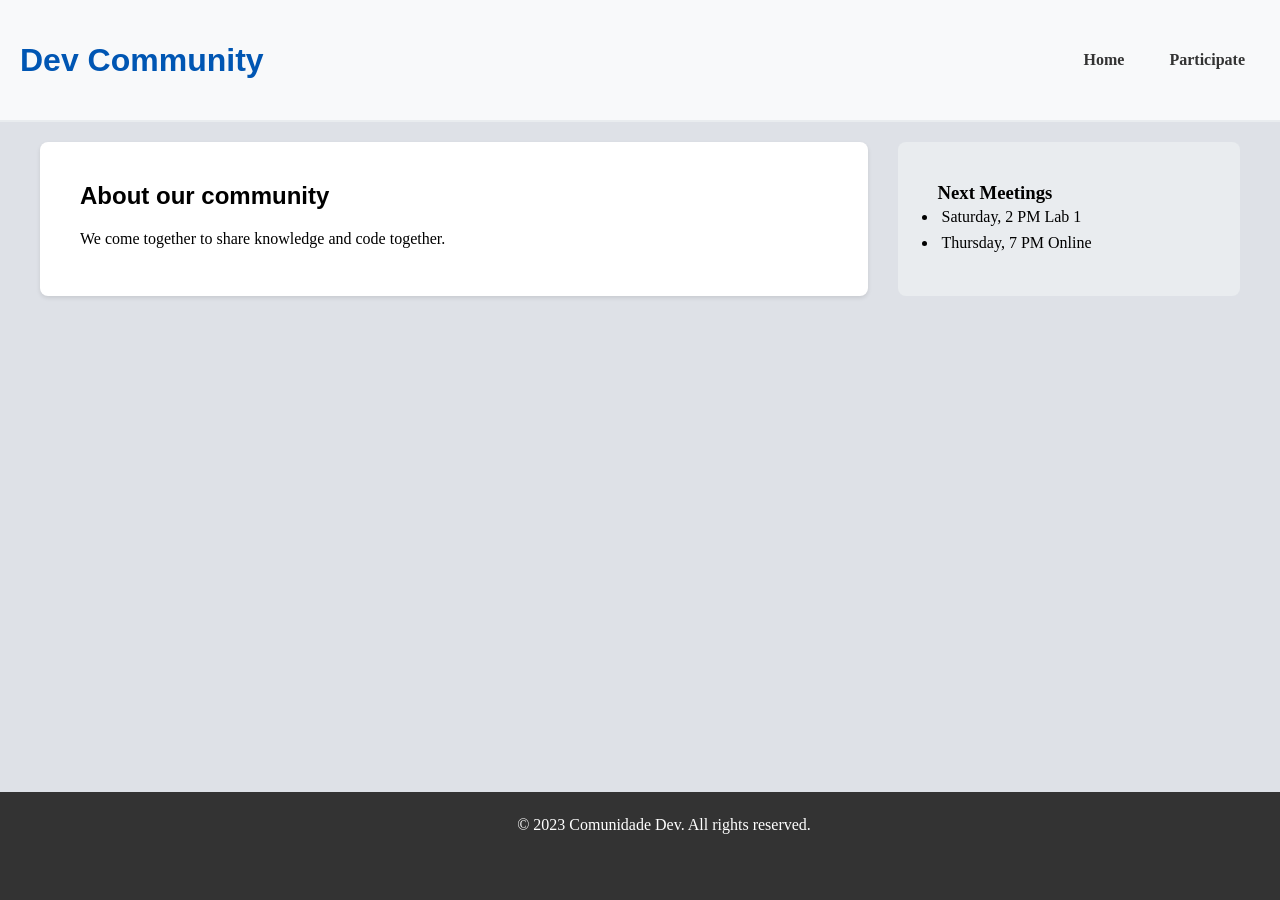
<file: index.html>
<!doctype html>
<html lang="pt-br">
	<head>
		<meta charset="UTF-8" />
		<meta name="viewport" content="width=device-width, initial-scale=1.0" />
		<title>Comunidade</title>
		<link rel="stylesheet" href="css/style.css" />
	</head>
	<body>
		<header class="main-header">
			<h1 class="site-title">Dev Community</h1>
			<nav class="menu-navigation">
				<a href="index.html" class="link-menu">Home</a>
				<a href="pages/register.html" class="link-menu">Participate</a>
			</nav>
		</header>
		<div class="container-layout">
			<main class="main-content">
				<section class="section-sobre">
					<h2 class="subtitle">About our community</h2>
					<p class="texto-comum">
						We come together to share knowledge and code together.
					</p>
				</section>
			</main>

			<aside class="sidebar">
				<h3 class="title-lateral">Next Meetings</h3>
				<ul class="lista-encontros">
					<li class="item-encontro">Saturday, 2 PM Lab 1</li>
					<li class="item-encontro">Thursday, 7 PM Online</li>
				</ul>
			</aside>
		</div>
		<footer class="rodape-site">
			<p class="texto-rodape">© 2023 Comunidade Dev. All rights reserved.</p>
		</footer>
	</body>
</html>
</file>
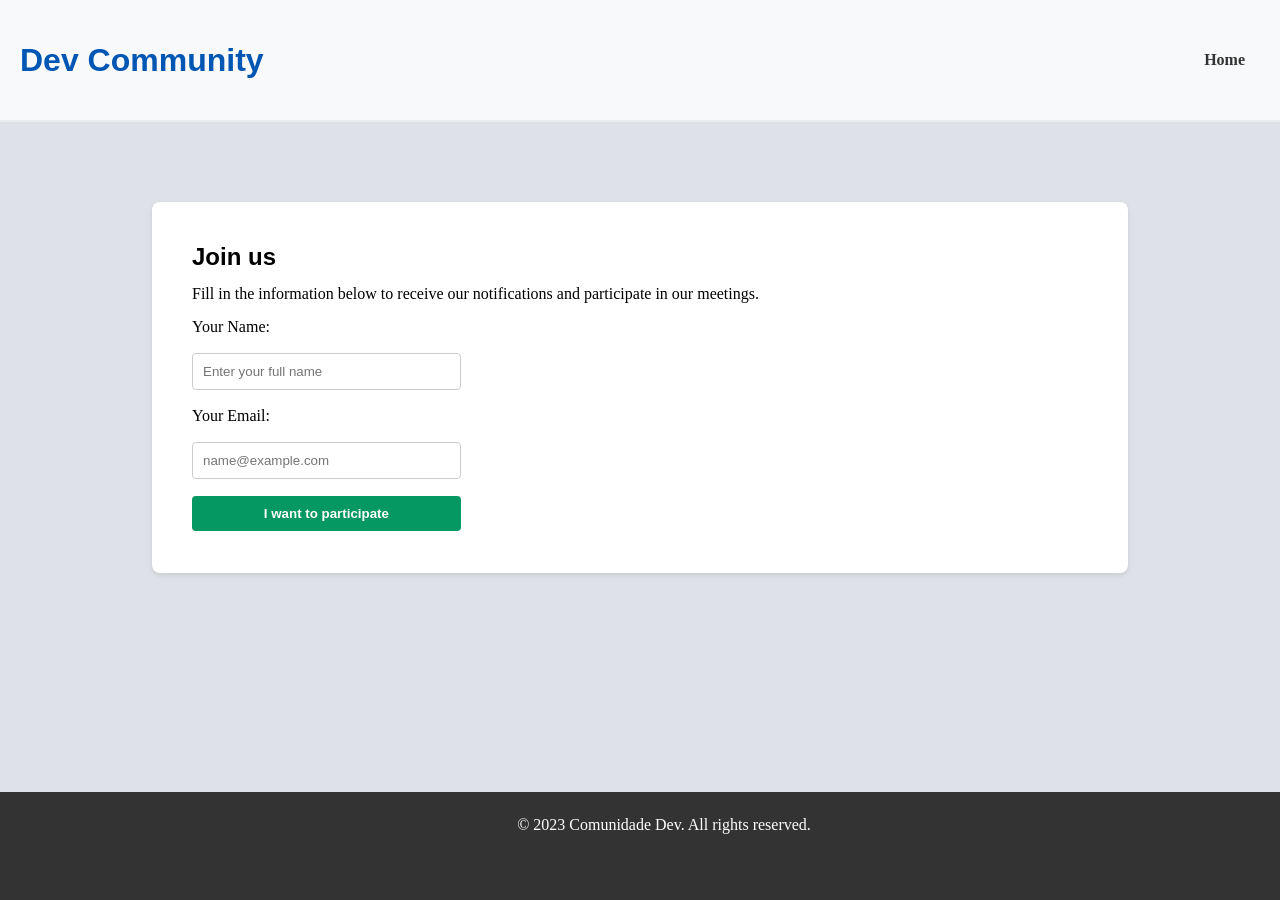
<file: pages/register.html>
<!doctype html>
<html lang="pt-br">
	<head>
		<meta charset="UTF-8" />
		<meta name="viewport" content="width=device-width, initial-scale=1.0" />
		<title>Comunidade - Cadastrar-se</title>
		<link rel="stylesheet" href="../css/register.css" />
	</head>
	<body>
		<header class="main-header">
			<h1 class="site-title">Dev Community</h1>
			<nav class="menu-navigation">
				<a href="../index.html" class="link-menu">Home</a>
			</nav>
		</header>
		<main class="main-content">
			<h2 class="subtitle">Join us</h2>
			<p class="texto-comum">
				Fill in the information below to receive our notifications and
				participate in our meetings.
			</p>
			<form class="registration-form">
				<label for="nome" class="rotulo-campo">Your Name:</label>
				<input
					type="text"
					id="nome"
					class="campo-entrada"
					placeholder="Enter your full name"
				/>
				<label for="email" class="rotulo-campo">Your Email:</label>
				<input
					type="email"
					id="email"
					class="field-input"
					placeholder="name@example.com"
				/>
				<button type="submit" class="botao-enviar">
					I want to participate
				</button>
			</form>
		</main>
		<footer class="rodape-site">
			<p class="texto-rodape">© 2023 Comunidade Dev. All rights reserved.</p>
		</footer>
	</body>
</html>
</file>
<file: css/style.css>
* {
	margin: 0;
	padding: 0;
	transition: 0.3s cubic-bezier(1, 0, 0, 1);
}
/* Basic reset */

.common-text,
.site-title,
.subtitle {
	font-family: Arial, sans-serif;
}
.site-title {
	color: #0056b3;
}

body {
	background-color: #dee1e7;
}

/* Flexbox in Header */

.main-header {
	height: 80px;
	display: flex;
	justify-content: space-between; /* Moves the menu title away from the content */
	align-items: center; /* Centers vertically */
	background-color: #f8f9fa;
	padding: 20px;
	border-bottom: 2px solid #e9ecef;
}

.menu-navigation {
	display: flex;
	gap: 15px; /* Space between links */
}

.link-menu {
	text-decoration: none;
	color: #333;
	font-weight: bold;
	padding: 10px 15px;
	border-radius: 5px;
}

/* Page Body Layout */

.container-layout {
	display: flex;
	gap: 30px;
	padding: 20px;
	max-width: 1200px;
	margin: 0 auto; /* Centers the container on the screen */
}

.main-content {
	flex: 3; /* Occupies 3 parts of the available space */
	background-color: #ffffff;
	padding: 20px;
	border-radius: 8px;
	box-shadow: 0 2px 4px rgba(0, 0, 0, 0.1);
}

.main-content section {
	display: flex;
	flex-direction: column;
	gap: 20px;
	padding: 20px	;
}

.sidebar {
	flex: 1; /* Occupies 1 part of the space (becomes narrower than the main space) */
	background-color: #e9ecef;
	padding: 40px;
	border-radius: 8px;
}

.sidebar ul li {
	padding: 4px;
}

/* Interactive effect on links */

.link-menu {
	transition:
		background-color 0.3s ease,
		color 0.3s ease; /* Smooth transition of 0.3 seconds */
}

.link-menu:hover {
	background-color: #0056b3;
	color: #ffffff;
}

.rodape-site {
	width: 100%;
	height: 60px;
	position: fixed;
	bottom: 0px;
	text-align: center;
	padding: 24px;
	margin: 0 auto;
	background-color: #333;
	color: #fff;
}
</file>
<file: css/register.css>
* {
	margin: 0;
	padding: 0;
	transition: 0.3s cubic-bezier(1, 0, 0, 1);
}

.common-text,
.site-title,
.subtitle {
	font-family: Arial, sans-serif;
}

.site-title {
	color: #0056b3;
}

body {
	background-color: #dee1e7;
}

.main-header {
	height: 80px;
	display: flex;
	justify-content: space-between; /* Moves the menu title away from the content */
	align-items: center; /* Centers vertically */
	background-color: #f8f9fa;
	padding: 20px;
	border-bottom: 2px solid #e9ecef;
}

.menu-navigation {
	display: flex;
	gap: 15px; /* Space between links */
}

.link-menu {
	text-decoration: none;
	color: #333;
	font-weight: bold;
	padding: 10px 15px;
	border-radius: 5px;
}

.link-menu {
	transition:
		background-color 0.3s ease,
		color 0.3s ease; /* Smooth transition of 0.3 seconds */
}

.link-menu:hover {
	background-color: #0056b3;
	color: #ffffff;
}

.main-content {
	width: 70%;
	display: flex;
	flex-direction: column;
	flex: 1; /* Occupies 3 parts of the available space */
	background-color: #ffffff;
	padding: 40px;
	border-radius: 8px;
	box-shadow: 0 2px 4px rgba(0, 0, 0, 0.1);
	gap: 12px;
	margin: 80px auto; /* Centers the container on the screen */
}

.main-content * {
	margin: 1px 0;
}

.registration-form {
	width: 30%;
	display: flex;
	flex-direction: column;
	gap: 15px;
}

.registration-form input {
	padding: 10px;
	border: 1px solid #ccc;
	border-radius: 4px;
}

.registration-form button {
	padding: 10px;
	border: none;
	border-radius: 4px;
	background-color: #059862;
	color: white;
	font-weight: bold;
	cursor: pointer;
}

.rodape-site {
	width: 100%;
	height: 60px;
	position: fixed;
	bottom: 0px;
	text-align: center;
	padding: 24px;
	margin: 0 auto;
	background-color: #333;
	color: #fff;
}
</file>
